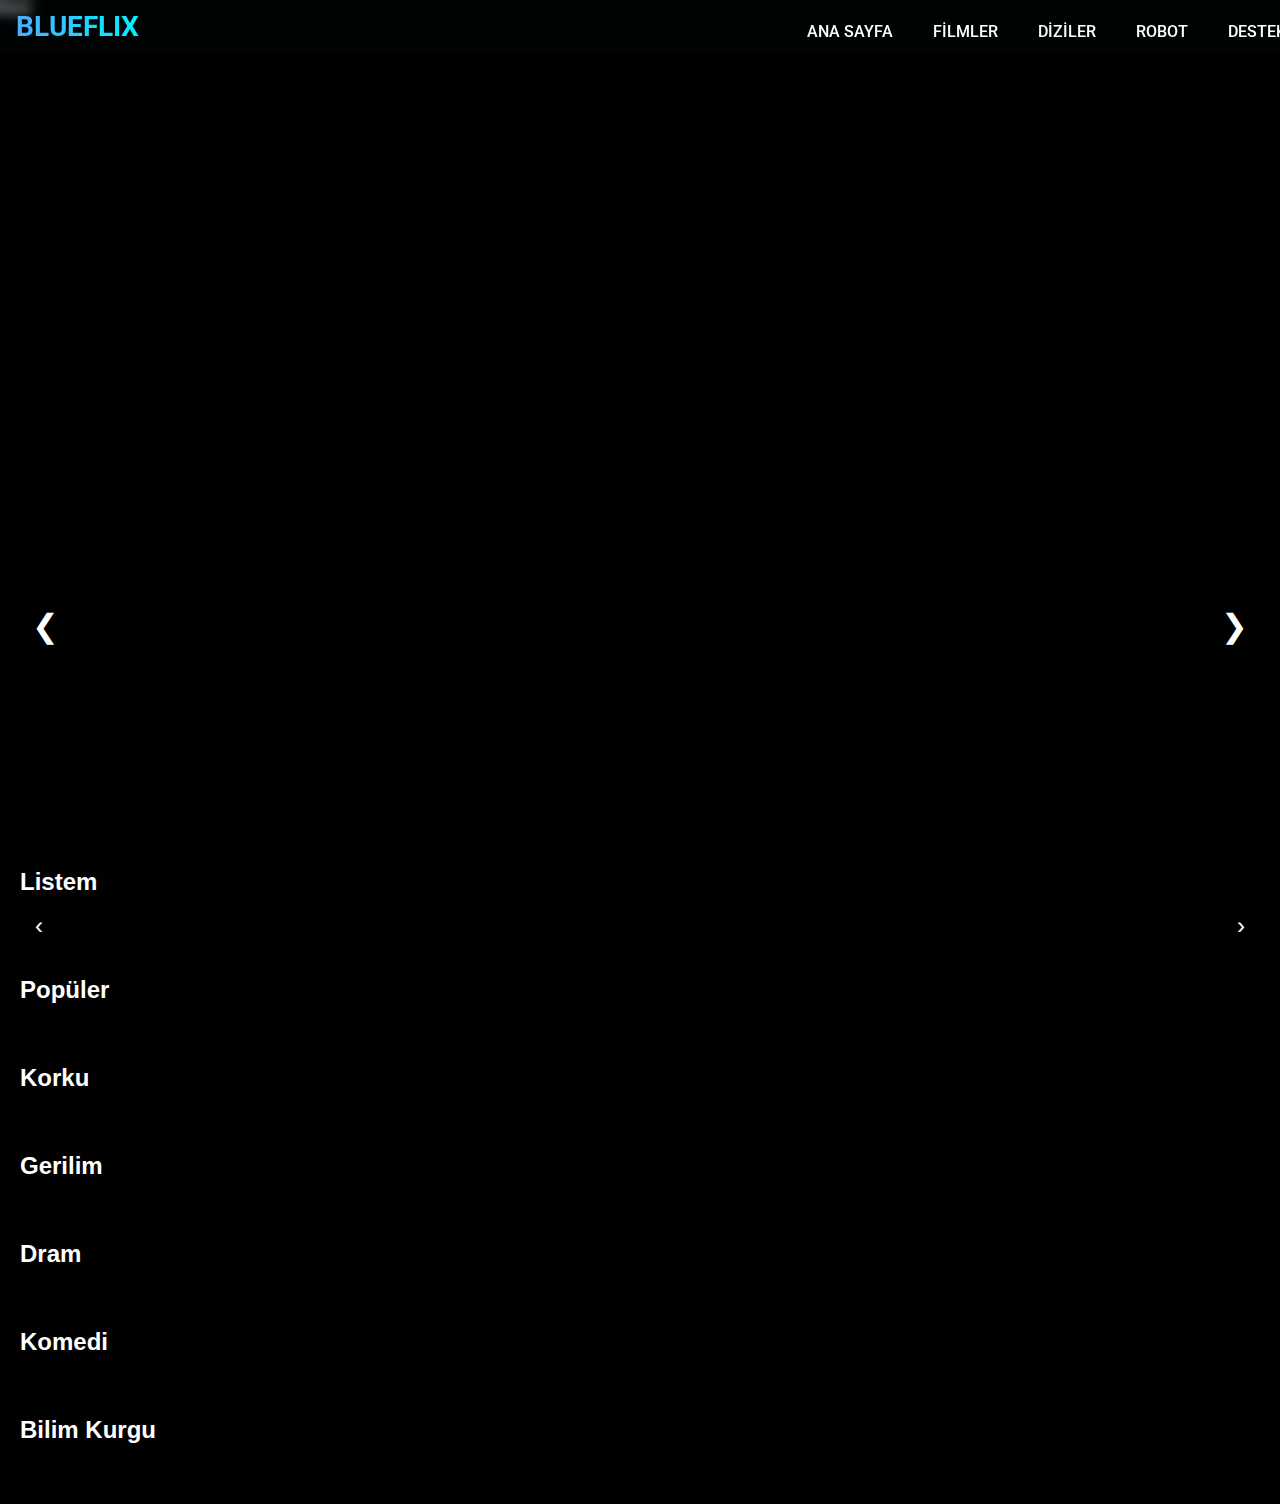
<file: index.html>
html
<!DOCTYPE html>
<html lang="tr">

<head>
  <meta charset="UTF-8">
  <meta name="viewport" content="width=device-width, initial-scale=1.0">
  <title>Film Bulma Robotu</title>
  <link rel="stylesheet" href="style.css">
  <link href="https://fonts.googleapis.com/css2?family=Roboto&display=swap" rel="stylesheet">
</head>

<body>
  <header>
    <nav class="navbar">
      <a href="index.html" class="logo">BLUEFLIX</a>

      <ul class="nav-links">
        <li><a href="index.html">ANA SAYFA</a></li>
        <li><a href="filmler.html">FİLMLER</a></li>
        <li><a href="diziler.html">DİZİLER</a></li>
        <li><a href="robot.html">ROBOT</a></li>
        <li><a href="destek.html">DESTEK</a></li>
      </ul>
    </nav>
  </header>

  <!-- Hero Slider -->
  <div class="hero-slider">
    <button class="prev">&#10094;</button>
    <button class="next">&#10095;</button>
  </div>
  <!-- Listem Section - Popüler slider öncesi -->
  <section class="category-row" id="my-list-section">
    <h2>Listem</h2>
    <div id="my-list-slider-container" class="slider-container">
      <button id="my-list-prev">‹</button>
      <div id="my-list-slider" class="slider">
        <!-- JS ile favori filmler eklenecek -->
      </div>
      <button id="my-list-next">›</button>
    </div>
  </section>


  <!-- Popüler Kategori Slider -->
  <div class="category-row">
    <h2>Popüler</h2>
    <div id="popular-slider-container">
      <button id="popular-prev">‹</button>
      <div id="popular-slider">
        <!-- JS ile posterler eklenecek -->
      </div>
      <button id="popular-next">›</button>
    </div>
  </div>

  <!-- KATEGORİLER -->
  <section class="category-row">
    <h2>Korku</h2>
    <div class="slider-container">
      <button class="prev">&#10094;</button>
      <div class="category-slider" id="horror-slider"></div>
      <button class="next">&#10095;</button>
    </div>
  </section>

  <section class="category-row">
    <h2>Gerilim</h2>
    <div class="slider-container">
      <button class="prev">&#10094;</button>
      <div class="category-slider" id="thriller-slider"></div>
      <button class="next">&#10095;</button>
    </div>
  </section>

  <section class="category-row">
    <h2>Dram</h2>
    <div class="slider-container">
      <button class="prev">&#10094;</button>
      <div class="category-slider" id="drama-slider"></div>
      <button class="next">&#10095;</button>
    </div>
  </section>

  <section class="category-row">
    <h2>Komedi</h2>
    <div class="slider-container">
      <button class="prev">&#10094;</button>
      <div class="category-slider" id="comedy-slider"></div>
      <button class="next">&#10095;</button>
    </div>
  </section>

  <section class="category-row">
    <h2>Bilim Kurgu</h2>
    <div class="slider-container">
      <button class="prev">‹</button>
      <div class="category-slider" id="scifi-slider"></div>
      <button class="next">›</button>
    </div>
  </section>

  <script src="script.js"></script>
</body>

</html>
</file>
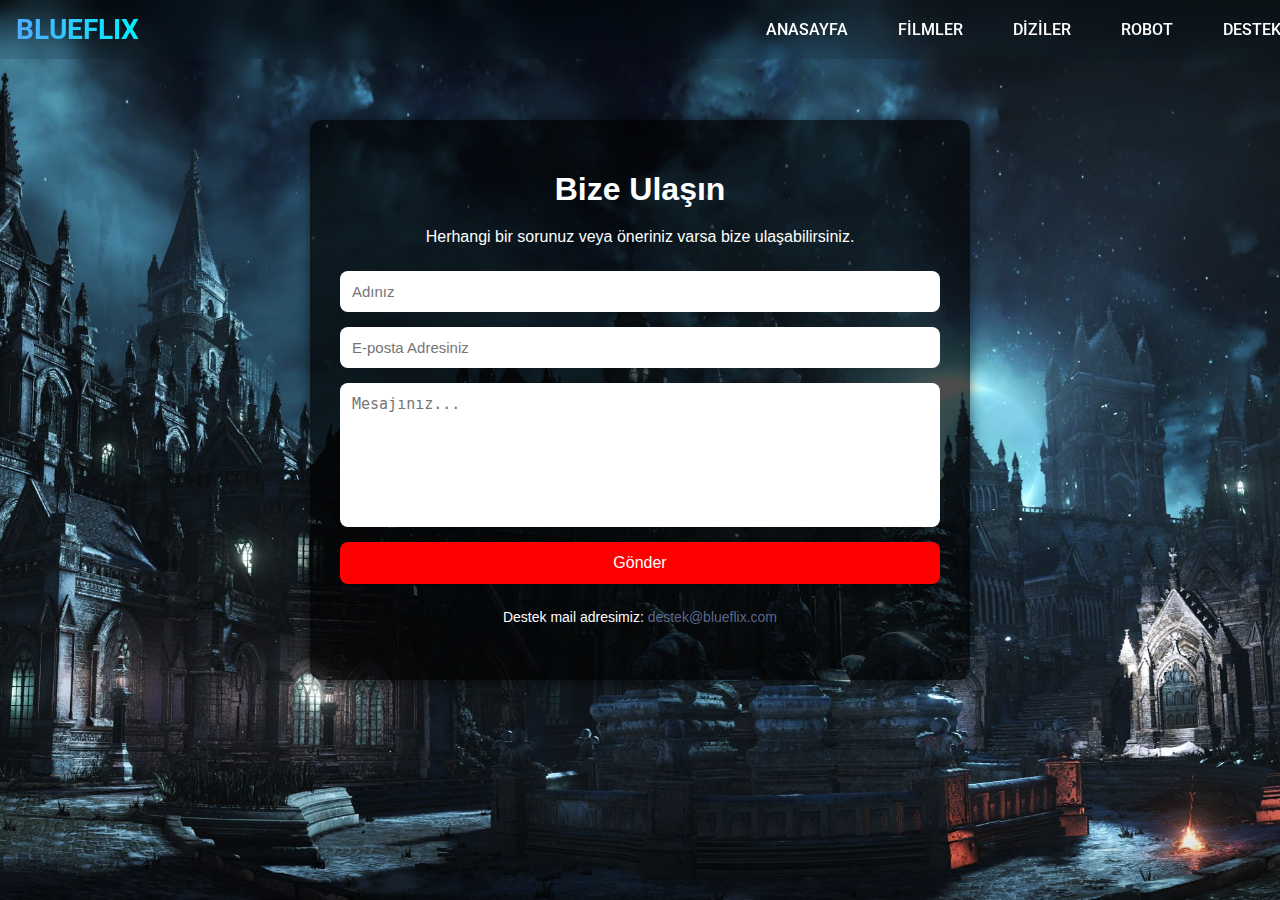
<file: destek.html>
<!DOCTYPE html>
<html lang="tr">

<head>
  <meta charset="UTF-8">
  <meta name="viewport" content="width=device-width, initial-scale=1.0">
  <link href="https://fonts.googleapis.com/css2?family=Roboto&display=swap" rel="stylesheet">
  <title>Destek - BLUEFLIX</title>
  <style>
    body {
      margin: 0;
      font-family: 'Montserrat', sans-serif;
      background: url("2K.jpg") center/cover no-repeat fixed;
      color: #fff;
    }

    
    .navbar {
      display: flex;
      align-items: center;
      justify-content: space-between;
      padding: 10px 16px;
      background: rgba(2, 25, 41, 0.1);
      backdrop-filter: blur(6px);
      position: fixed;
      width: 100%;
      top: 0;
      z-index: 10;
      font-family: 'Roboto', sans-serif;

    }


    .logo {
      font-family: 'Roboto', sans-serif;
      font-weight: bold;
      font-size: 28px;
      background: linear-gradient(to right, #4facfe, #00f2fe);
      -webkit-background-clip: text;
      -webkit-text-fill-color: transparent;
      cursor: pointer;
    }


    .nav-links {
      list-style: none;
      display: flex;
      gap: 20px;
      margin: 0;
      padding: 0;
      align-items: center;
    
    }

    .nav-links li a {
      text-decoration: none;
      color: #fff;
      font-weight: 500;
      padding: 10px 15px;
      
      border-radius: 50px;
      text-transform: uppercase;
      display: flex;
      align-items: center;
      height: 100%;
    }

    .nav-links li a:hover {
      background: rgba(255, 255, 255, 0.15);
      color: rgb(135, 157, 206);
    }

    
    .container {
      max-width: 600px;
      margin: 120px auto 80px auto;
      
      background: rgba(0, 0, 0, 0.7);
      padding: 30px;
      border-radius: 12px;
      box-shadow: 0 0 15px rgba(0, 0, 0, 0.6);
    }

    h1 {
      text-align: center;
      margin-bottom: 20px;
      color: #ffffff;
    }

    p {
      text-align: center;
      margin-bottom: 25px;
    }

    form {
      display: flex;
      flex-direction: column;
      gap: 15px;
    }

    input,
    textarea {
      padding: 12px;
      border: none;
      border-radius: 8px;
      outline: none;
      font-size: 15px;
    }

    textarea {
      resize: none;
      height: 120px;
    }

    button {
      padding: 12px;
      background: #ff0000;
      color: #fff;
      border: none;
      border-radius: 8px;
      font-size: 16px;
      cursor: pointer;
      transition: 0.3s;
    }

    button:hover {
      background: #cc0000;
    }

    .mail-info {
      margin-top: 25px;
      text-align: center;
      font-size: 14px;
    }

    .mail-info a {
      color: #879dcea9;
      text-decoration: none;
    }
  </style>
</head>

<body>
  <!-- NAVBAR -->
  <nav class="navbar">
    <a href="index.html" class="logo">BLUEFLIX</a>
    <ul class="nav-links">
      <li><a href="index.html">Anasayfa</a></li>
      <li><a href="filmler.html">Filmler</a></li>
      <li><a href="diziler.html">Diziler</a></li>
      <li><a href="robot.html">Robot</a></li>
      <li><a href="destek.html">Destek</a></li>
    </ul>
  </nav>

  <!-- DESTEK -->
  <div class="container">
    <h1>Bize Ulaşın</h1>
    <p>Herhangi bir sorunuz veya öneriniz varsa bize ulaşabilirsiniz.</p>

    <form id="destekForm">
      <input type="text" placeholder="Adınız" required>
      <input type="email" placeholder="E-posta Adresiniz" required>
      <textarea placeholder="Mesajınız..." required></textarea>
      <button type="submit">Gönder</button>
    </form>

    <div class="mail-info">
      <p>Destek mail adresimiz: <a href="mailto:destek@blueflix.com">destek@blueflix.com</a></p>
    </div>
  </div>

  <script>
    document.getElementById("destekForm").addEventListener("submit", function (event) {
      event.preventDefault();
      alert("✅ Talebiniz iletildi. En kısa sürede sizinle iletişime geçeceğiz.");
      this.reset();
    });
  </script>
</body>

</html>
</file>
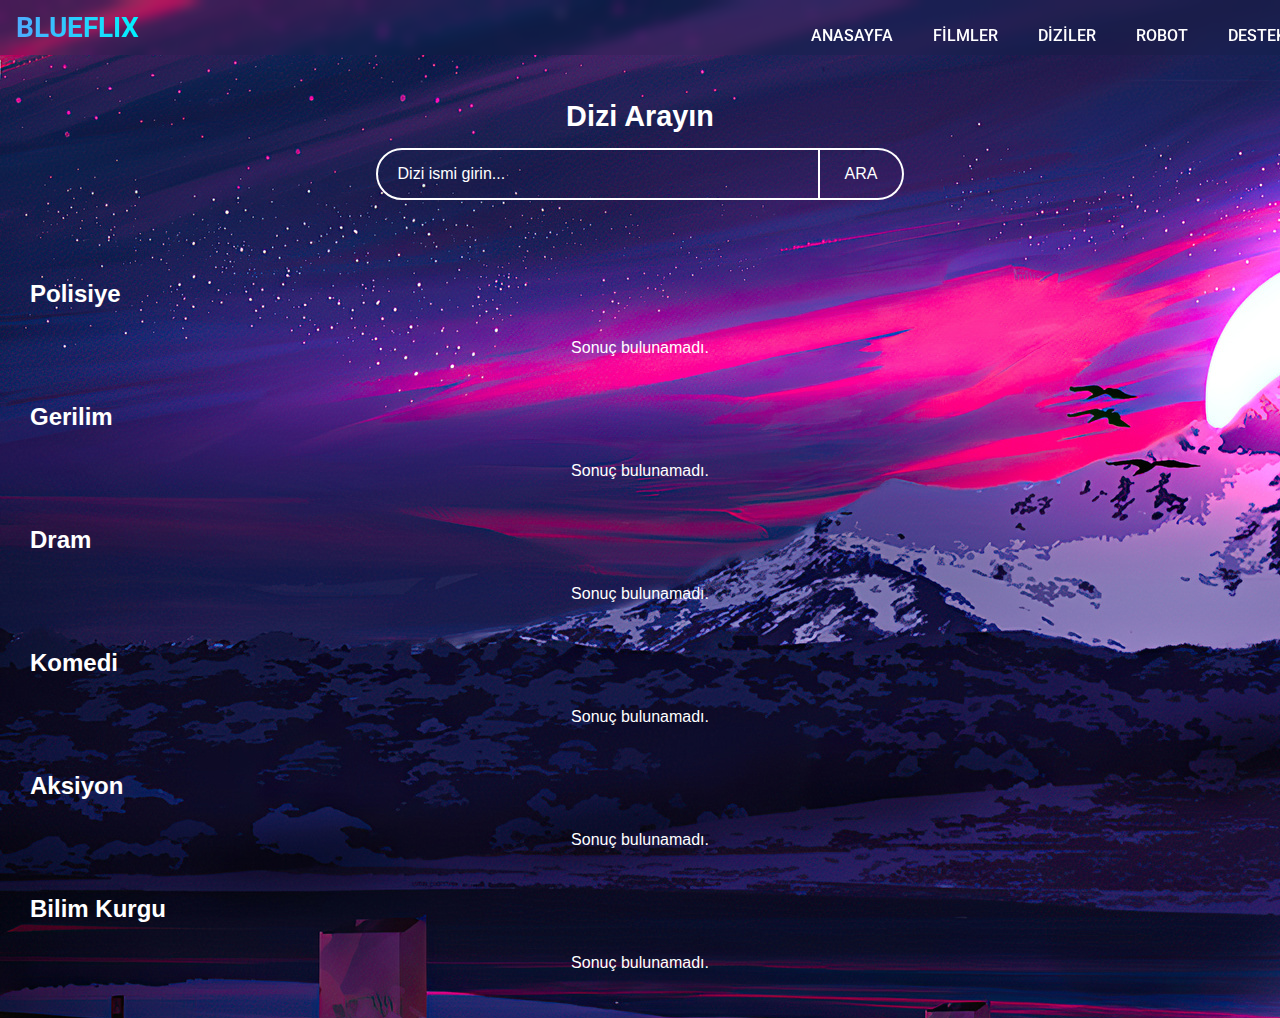
<file: diziler.html>
<!DOCTYPE html>
<html lang="tr">

<head>
  <meta charset="UTF-8">
  <meta name="viewport" content="width=device-width, initial-scale=1.0">
  <link href="https://fonts.googleapis.com/css2?family=Roboto&display=swap" rel="stylesheet">
  <title>BLUEFLIX - Diziler</title>
  <style>
    body {
      margin: 0;
      font-family: 'Montserrat', sans-serif;
      background-image: url(film.jpg);
      color: #fff;
    }

    /* NAVBAR */
    .navbar {
      display: flex;
      align-items: center;
      justify-content: space-between;
      padding: 10px 16px;
      background: rgba(2, 25, 41, 0.1);
      backdrop-filter: blur(6px);
      position: fixed;
      width: 100%;
      top: 0;
      z-index: 10;
      font-family: 'Roboto', sans-serif;
    }

    .logo {
      font-family: 'Roboto', sans-serif;
      font-weight: bold;
      font-size: 28px;
      background: linear-gradient(to right, #4facfe, #00f2fe);
      -webkit-background-clip: text;
      -webkit-text-fill-color: transparent;
      cursor: pointer;
    }

    .nav-links {
      list-style: none;
      display: flex;
      gap: 20px;
      margin: 0;
      padding: 0;
      flex-shrink: 0;
      overflow-x: hidden;
    }

    .nav-links li a {
      text-decoration: none;
      color: #fff;
      font-weight: 500;
      padding: 8px 10px;
      transition: all 0.3s ease;
      border-radius: 50px;
      display: flex;
      align-items: center;
      height: 100%;
      text-transform: uppercase;
    }

    .nav-links li a:hover {
      background: rgba(255, 255, 255, 0.15);
      color: rgb(135, 157, 206);
    }

    /* SEARCH BOX */
    .search-container {
      display: flex;
      flex-direction: column;
      align-items: center;
      text-align: center;
      padding-top: 100px;
      margin-bottom: 30px;
    }

    .search-title {
      font-size: 1.8rem;
      font-weight: 600;
      margin-bottom: 15px;
    }

    .search-box {
      display: flex;
      align-items: center;
      justify-content: center;
    }

    .search-box input {
      width: 400px;
      padding: 15px 20px;
      border-radius: 50px 0 0 50px;
      border: 2px solid #fff;
      background: transparent;
      color: #fff;
      font-size: 1rem;
      outline: none;
    }

    .search-box input::placeholder {
      color: #fff;
      opacity: 1;
    }

    .search-box button {
      padding: 15px 25px;
      border-radius: 0 50px 50px 0;
      border: 2px solid #fff;
      border-left: none;
      background: transparent;
      color: #fff;
      font-size: 1rem;
      cursor: pointer;
      transition: all 0.3s ease;
    }

    .search-box button:hover {
      background: #8a208a;
      color: #ffffff;
    }

    /* SONUCLAR */
    #arama-sonuclari {
      display: none;
      margin-bottom: 30px;
    }

    /* M GRID */
    main {
      padding-top: 20px;
    }

    .movie-category {
      margin: 30px;
    }

    .movie-category h2 {
      margin-bottom: 15px;
      font-size: 1.5rem;
    }

    .movies-grid {
      display: flex;
      flex-wrap: wrap;
      gap: 15px;
      justify-content: center;
    }

    .movie-card {
      background: rgba(0, 0, 0, 0.6);
      border-radius: 10px;
      overflow: hidden;
      transition: transform 0.3s ease;
      text-align: center;
      cursor: pointer;
      width: 160px;
      height: 280px;
      flex-shrink: 0;
    }

    .movie-card img {
      width: 100%;
      height: 200px;
      object-fit: cover;
    }

    .movie-card h3 {
      font-size: 1rem;
      padding: 10px;
      margin: 0;
      word-break: break-word;
    }

    .movie-card span {
      font-size: 0.8rem;
      color: #ccc;
    }

    .movie-card:hover {
      transform: scale(1.05);
    }

    html,
    body {
      overflow-x: hidden;
    }
  </style>
</head>

<body data-type="tv">

  <!-- NAVBAR -->
  <nav class="navbar">
    <a href="index.html" class="logo">BLUEFLIX</a>
    <ul class="nav-links">
      <li><a href="index.html">Anasayfa</a></li>
      <li><a href="filmler.html">Filmler</a></li>
      <li><a href="diziler.html">Diziler</a></li>
      <li><a href="robot.html">Robot</a></li>
      <li><a href="destek.html">Destek</a></li>
    </ul>
  </nav>

  <!-- SEARCH BOX -->
  <div class="search-container">
    <div class="search-title">Dizi Arayın</div>
    <div class="search-box">
      <input type="text" placeholder="Dizi ismi girin..." id="searchInput">
      <button id="searchBtn">ARA</button>
    </div>

    <section class="movie-category" id="arama-sonuclari">
      <h2>Arama Sonuçları</h2>
      <div class="movies-grid" id="search-results"></div>
    </section>
  </div>

  <!-- DİZİLER -->
  <main id="movies-container">
    <section class="movie-category" id="polisiye">
      <h2>Polisiye</h2>
      <div class="movies-grid"></div>
    </section>
    <section class="movie-category" id="gerilim">
      <h2>Gerilim</h2>
      <div class="movies-grid"></div>
    </section>
    <section class="movie-category" id="dram">
      <h2>Dram</h2>
      <div class="movies-grid"></div>
    </section>
    <section class="movie-category" id="komedi">
      <h2>Komedi</h2>
      <div class="movies-grid"></div>
    </section>
    <section class="movie-category" id="aksiyon">
      <h2>Aksiyon</h2>
      <div class="movies-grid"></div>
    </section>
    <section class="movie-category" id="bilim-kurgu">
      <h2>Bilim Kurgu</h2>
      <div class="movies-grid"></div>
    </section>
  </main>

  <script src="filmler.js"></script>
</body>

</html>
</file>
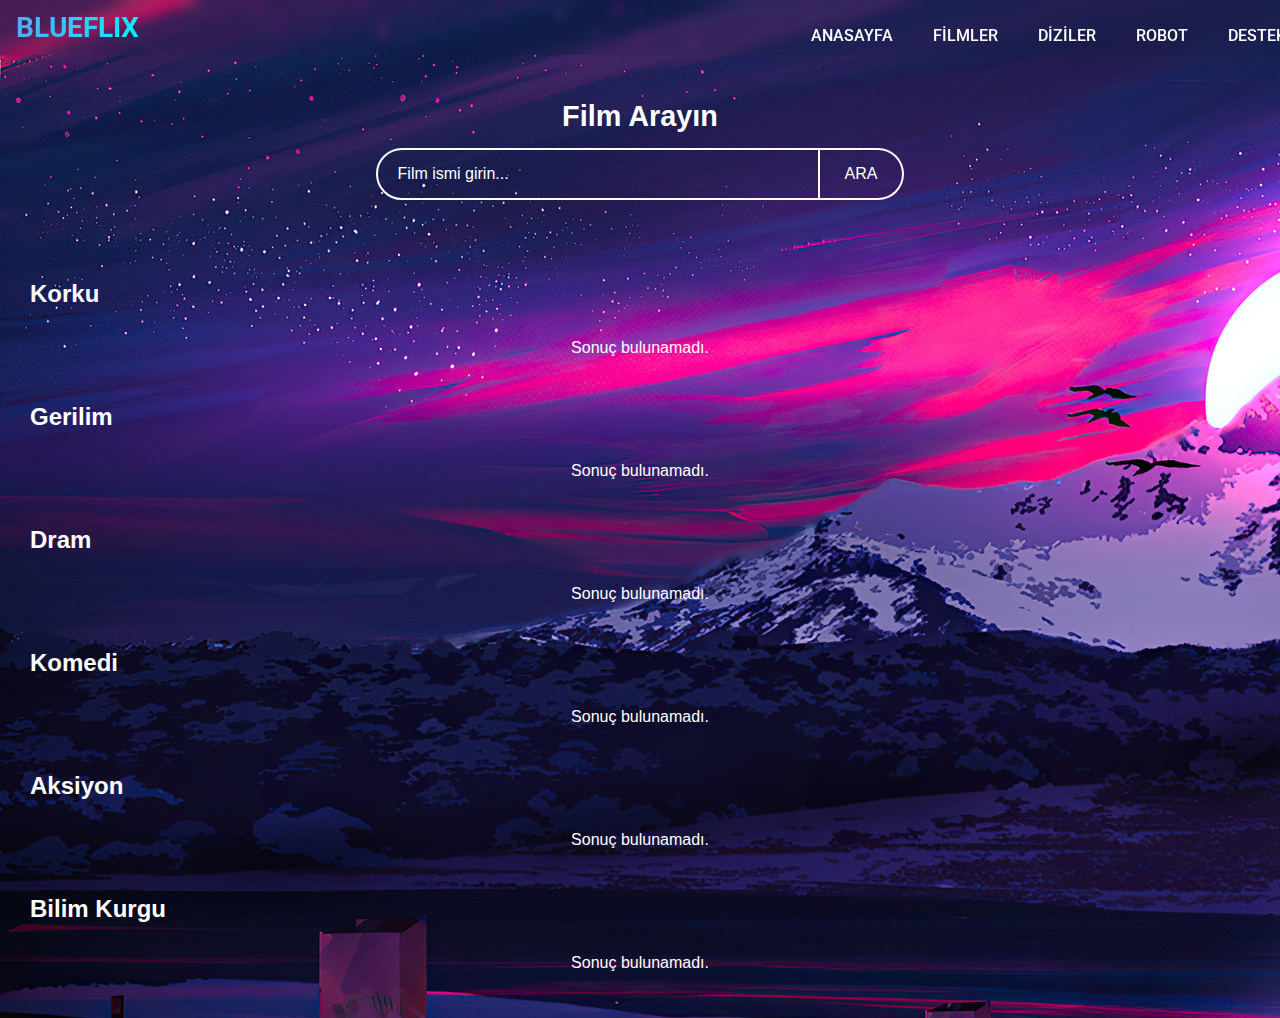
<file: filmler.html>
<!DOCTYPE html>
<html lang="tr">

<head>
  <meta charset="UTF-8">
  <meta name="viewport" content="width=device-width, initial-scale=1.0">
  <link href="https://fonts.googleapis.com/css2?family=Roboto&display=swap" rel="stylesheet">
  <title>BLUEFLIX - Filmler</title>
  <style>
    body {
      margin: 0;
      font-family: 'Montserrat', sans-serif;
      background-image: url(film.jpg);
      color: #fff;
    }

    .navbar {
      display: flex;
      align-items: center;
      justify-content: space-between;
      padding: 10px 16px;
      background: rgba(2, 25, 41, 0.1);
      backdrop-filter: blur(6px);
      position: fixed;
      width: 100%;
      top: 0;
      z-index: 10;
      font-family: 'Roboto', sans-serif;
    }

    .logo {
      font-family: 'Roboto', sans-serif;
      font-weight: bold;
      font-size: 28px;
      background: linear-gradient(to right, #4facfe, #00f2fe);
      -webkit-background-clip: text;
      -webkit-text-fill-color: transparent;
      cursor: pointer;
    }

    .nav-links {
      list-style: none;
      display: flex;
      gap: 20px;
      margin: 0;
      padding: 0;
      flex-shrink: 0;
      overflow-x: hidden;
    }

    .nav-links li a {
      text-decoration: none;
      color: #fff;
      font-weight: 500;
      padding: 8px 10px;
      transition: all 0.3s ease;
      border-radius: 50px;
      display: flex;
      align-items: center;
      height: 100%;
      text-transform: uppercase;
    }

    .nav-links li a:hover {
      background: rgba(255, 255, 255, 0.15);
      color: rgb(135, 157, 206);
    }

    .search-container {
      display: flex;
      flex-direction: column;
      align-items: center;
      text-align: center;
      padding-top: 100px;
      margin-bottom: 30px;
    }

    .search-title {
      font-size: 1.8rem;
      font-weight: 600;
      margin-bottom: 15px;
    }

    .search-box {
      display: flex;
      align-items: center;
      justify-content: center;
    }

    .search-box input {
      width: 400px;
      padding: 15px 20px;
      border-radius: 50px 0 0 50px;
      border: 2px solid #fff;
      background: transparent;
      color: #fff;
      font-size: 1rem;
      outline: none;
    }

    .search-box input::placeholder {
      color: #fff;
      opacity: 1;
    }

    .search-box button {
      padding: 15px 25px;
      border-radius: 0 50px 50px 0;
      border: 2px solid #fff;
      border-left: none;
      background: transparent;
      color: #fff;
      font-size: 1rem;
      cursor: pointer;
      transition: all 0.3s ease;
    }

    .search-box button:hover {
      background: #8a208a;
      color: #ffffff;
    }

    #arama-sonuclari {
      display: none;
      margin-bottom: 30px;
    }

    main {
      padding-top: 20px;
    }

    .movie-category {
      margin: 30px;
    }

    .movie-category h2 {
      margin-bottom: 15px;
      font-size: 1.5rem;
    }

    .movies-grid {
      display: flex;
      flex-wrap: wrap;
      gap: 15px;
      justify-content: center;
    }

    .movie-card {
      background: rgba(0, 0, 0, 0.6);
      border-radius: 10px;
      overflow: hidden;
      transition: transform 0.3s ease;
      text-align: center;
      cursor: pointer;
      width: 160px;
      height: 280px;
      flex-shrink: 0;
    }

    .movie-card img {
      width: 100%;
      height: 200px;
      object-fit: cover;
    }

    .movie-card h3 {
      font-size: 1rem;
      padding: 10px;
      margin: 0;
      word-break: break-word;
    }

    .movie-card span {
      font-size: 0.8rem;
      color: #ccc;
    }

    .movie-card:hover {
      transform: scale(1.05);
    }

    html,
    body {
      overflow-x: hidden;
    }
  </style>
</head>

<body data-type="movie">

  <nav class="navbar">
    <a href="index.html" class="logo">BLUEFLIX</a>
    <ul class="nav-links">
      <li><a href="index.html">Anasayfa</a></li>
      <li><a href="filmler.html">Filmler</a></li>
      <li><a href="diziler.html">Diziler</a></li>
      <li><a href="robot.html">Robot</a></li>
      <li><a href="destek.html">Destek</a></li>
    </ul>
  </nav>

  <div class="search-container">
    <div class="search-title">Film Arayın</div>
    <div class="search-box">
      <input type="text" placeholder="Film ismi girin..." id="searchInput">
      <button id="searchBtn">ARA</button>
    </div>

    <section class="movie-category" id="arama-sonuclari">
      <h2>Arama Sonuçları</h2>
      <div class="movies-grid" id="search-results"></div>
    </section>
  </div>

  <main id="movies-container">
    <section class="movie-category" id="korku">
      <h2>Korku</h2>
      <div class="movies-grid"></div>
    </section>
    <section class="movie-category" id="gerilim">
      <h2>Gerilim</h2>
      <div class="movies-grid"></div>
    </section>
    <section class="movie-category" id="dram">
      <h2>Dram</h2>
      <div class="movies-grid"></div>
    </section>
    <section class="movie-category" id="komedi">
      <h2>Komedi</h2>
      <div class="movies-grid"></div>
    </section>
    <section class="movie-category" id="aksiyon">
      <h2>Aksiyon</h2>
      <div class="movies-grid"></div>
    </section>
    <section class="movie-category" id="bilim-kurgu">
      <h2>Bilim Kurgu</h2>
      <div class="movies-grid"></div>
    </section>
  </main>

  <script src="filmler.js"></script>
</body>

</html>
</file>
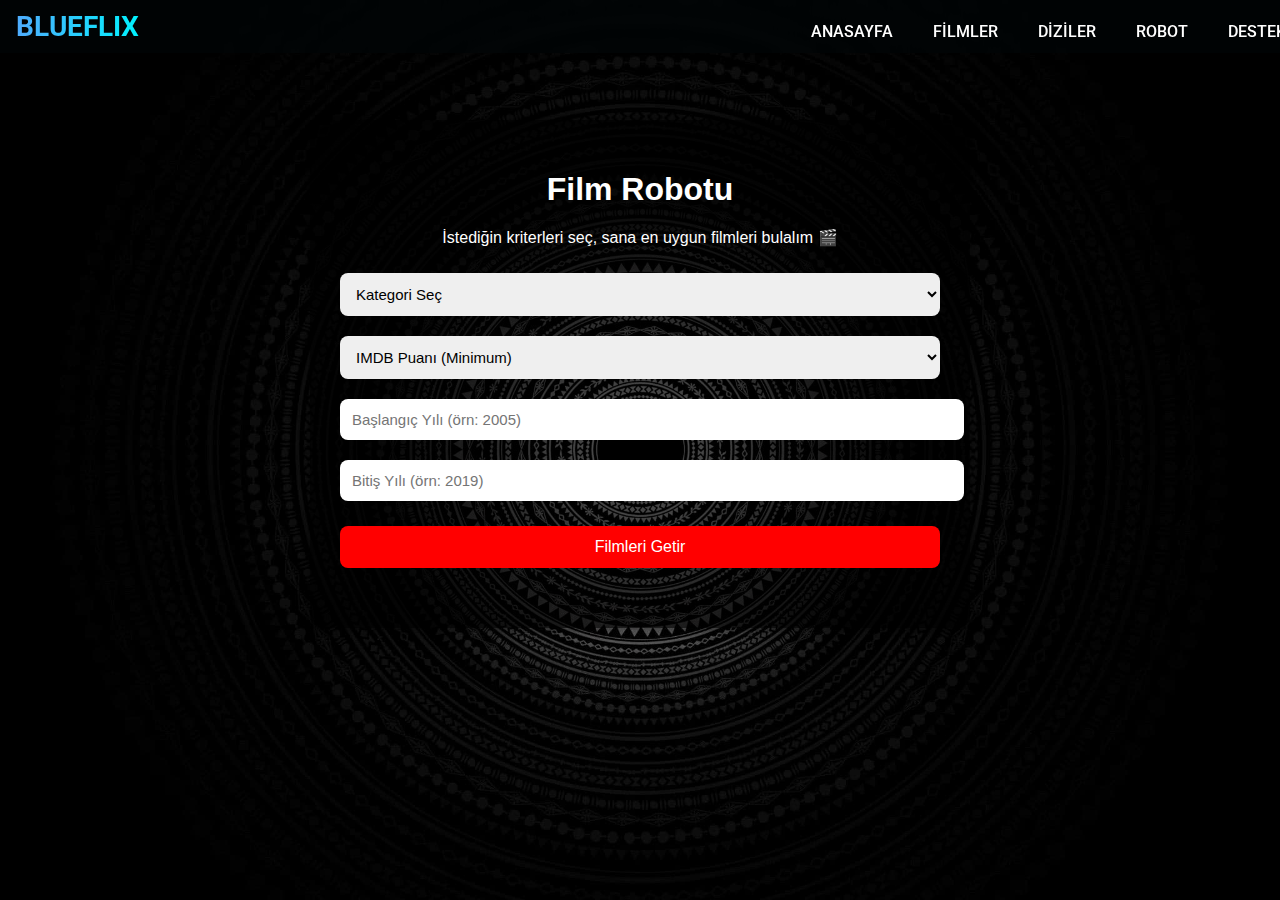
<file: robot.html>
<!DOCTYPE html>
<html lang="tr">

<head>
  <meta charset="UTF-8">
  <meta name="viewport" content="width=device-width, initial-scale=1.0">
  <title>BLUEFLIX - Film Robotu</title>
  <link href="https://fonts.googleapis.com/css2?family=Roboto&display=swap" rel="stylesheet">
  <style>
    body {
      margin: 0;
      font-family: 'Montserrat', sans-serif;
      background: url("robot.jpg") center/cover no-repeat fixed;
      color: #fff;
    }

    .navbar {
      display: flex;
      align-items: center;
      justify-content: space-between;
      padding: 10px 16px;
      background: rgba(2, 25, 41, 0.1);
      backdrop-filter: blur(6px);
      position: fixed;
      width: 100%;
      top: 0;
      z-index: 10;
      font-family: 'Roboto', sans-serif;
      font-size: 16px;
    }

    .logo {
      font-family: 'Roboto', sans-serif;
      font-weight: bold;
      font-size: 28px;
      background: linear-gradient(to right, #4facfe, #00f2fe);
      -webkit-background-clip: text;
      -webkit-text-fill-color: transparent;
      cursor: pointer;
    }


    .nav-links {
      list-style: none;
      display: flex;
      gap: 20px;
      margin: 0;
      padding: 0;
      flex-shrink: 1;
      /* küçülmeyi engelle */

    }

    .nav-links li a {
      text-decoration: none;
      color: #ffffff;
      font-weight: 500;
      padding: 5px 10px;
      transition: all 0.3s ease;
      border-radius: 50px;
      display: flex;
      align-items: center;
      height: 100%;
    }

    .nav-links li a:hover {
      background: rgba(255, 255, 255, 0.15);
      color: rgb(135, 157, 206);
    }

    /* FORM */
    .robot-container {
      max-width: 600px;
      margin: 120px auto 50px auto;
      background: rgba(0, 0, 0, 0.7);
      padding: 30px;
      border-radius: 12px;
      box-shadow: 0 0 15px rgba(0, 0, 0, 0.6);
      text-align: center;
    }

    h1 {
      margin-bottom: 20px;
      color: #ffffff;
    }

    select,
    input {
      padding: 12px;
      margin: 10px 0;
      width: 100%;
      border-radius: 8px;
      border: none;
      font-size: 15px;
      outline: none;
    }

    button {
      margin-top: 15px;
      padding: 12px;
      background: #ff0000;
      color: #fff;
      border: none;
      border-radius: 8px;
      font-size: 16px;
      cursor: pointer;
      transition: 0.3s;
      width: 100%;
    }

    button:hover {
      background: #cc0000;
    }

    /* RESULTS */
    .results {
      margin-top: 30px;
      display: grid;
      grid-template-columns: repeat(auto-fit, minmax(160px, 1fr));
      gap: 15px;
    }

    .movie-card {
      background: rgba(0, 0, 0, 0.6);
      border-radius: 10px;
      overflow: hidden;
      text-align: center;
      cursor: pointer;
    }

    .movie-card img {
      width: 100%;
      height: 240px;
      object-fit: cover;
    }

    .movie-card h3 {
      font-size: 1rem;
      margin: 10px 0;
    }

    .movie-card span {
      font-size: 0.8rem;
      color: #ccc;
    }
  </style>
</head>

<body>

  <!-- NAVBAR -->
  <nav class="navbar">
    <a href="index.html" class="logo">BLUEFLIX</a>
    <ul class="nav-links">
      <li><a href="index.html">ANASAYFA</a></li>
      <li><a href="filmler.html">FİLMLER</a></li>
      <li><a href="diziler.html">DİZİLER</a></li>
      <li><a href="robot.html">ROBOT</a></li>
      <li><a href="destek.html">DESTEK</a></li>
    </ul>
  </nav>

  <!-- ROBOT FORM -->
  <div class="robot-container">
    <h1>Film Robotu</h1>
    <p>İstediğin kriterleri seç, sana en uygun filmleri bulalım 🎬</p>

    <form id="robotForm">
      <select id="kategori">
        <option value="">Kategori Seç</option>
      </select>

      <select id="puan">
        <option value="">IMDB Puanı (Minimum)</option>
        <option value="5">5+</option>
        <option value="6">6+</option>
        <option value="7">7+</option>
        <option value="8">8+</option>
      </select>

      <input type="number" id="yilBaslangic" placeholder="Başlangıç Yılı (örn: 2005)" min="1900" max="2025">
      <input type="number" id="yilBitis" placeholder="Bitiş Yılı (örn: 2019)" min="1900" max="2025">

      <button type="submit">Filmleri Getir</button>
    </form>

    <div class="results" id="results"></div>
  </div>

  <script src="robot.js"></script>
</body>

</html>
</file>
<file: style.css>
body {
  margin: 0;
  font-family: 'Montserrat', sans-serif;
  background: #010101;
  color: #fff;
}

.navbar {
  display: flex;
  align-items: center;
  justify-content: space-between;
  padding: 10px 16px;
  background: rgba(2, 25, 41, 0.1);
  backdrop-filter: blur(6px);
  position: fixed;
  width: 100%;
  top: 0;
  z-index: 10;
  font-family: 'Roboto', sans-serif;
}

.logo {
  font-family: 'Roboto', sans-serif;
  font-weight: bold;
  font-size: 28px;
  background: linear-gradient(to right, #4facfe, #00f2fe);
  -webkit-background-clip: text;
  -webkit-text-fill-color: transparent;
  cursor: pointer;
}


.nav-links {
  list-style: none;
  display: flex;
  gap: 20px;
  margin: 0;
  padding: 0;
  flex-shrink: 1;

}

.nav-links li a {
  text-decoration: none;
  color: #ffffff;
  font-weight: 500;
  padding: 5px 10px;
  transition: all 0.3s ease;
  border-radius: 50px;
  display: flex;
  align-items: center;
  height: 100%;
}

.nav-links li a:hover {
  background: rgba(255, 255, 255, 0.15);
  color: rgb(135, 157, 206);
}

.hero-slider {
  position: relative;
  height: 90vh;
  overflow: hidden;
}

.hero-slide {
  position: absolute;
  top: 0;
  left: 100%;
  width: 100%;
  height: 100%;
  transition: left 0.6s ease;
  background-position: center center;
  background-size: cover;
  background-repeat: no-repeat;
}

.hero-slide.active {
  left: 0;
}

.hero-slide::before {
  content: '';
  position: absolute;
  top: 0;
  left: 0;
  width: 100%;
  height: 100%;
  background: linear-gradient(to top, rgba(0, 0, 0, 0.7) 10%, rgba(0, 0, 0, 0.3) 50%, rgba(0, 0, 0, 0.7) 90%);
  z-index: 1;
}

.hero-content {
  position: absolute;
  z-index: 2;
  max-width: 600px;
  top: 100px;
  left: 50px;
  color: #fff;
}

.hero-content h1 {
  font-size: 3rem;
  margin-bottom: 15px;
}

.hero-content p {
  font-size: 1.1rem;
  margin-bottom: 20px;
  line-height: 1.4;
}

.movie-info {
  display: flex;
  gap: 12px;
  margin: 12px 0;
  flex-wrap: wrap;
}

.movie-info span {
  background: rgba(255, 255, 255, 0.2);
  padding: 5px 12px;
  border-radius: 6px;
  font-size: 0.9rem;
  font-weight: 500;
}

.watch-btn {
  position: absolute;
  bottom: 50px;
  left: 50px;
  padding: 14px 28px;
  font-size: 1.1rem;
  font-weight: bold;
  border: none;
  background: linear-gradient(90deg, #8f7879, #272424);
  color: #fff;
  cursor: pointer;
  border-radius: 20px;
  z-index: 3;
  box-shadow: 0 4px 15px rgba(0, 0, 0, 0.4);
  transition: all 0.3s ease;
  font-family: 'Roboto Slab', serif;
}

.watch-btn:hover {
  transform: scale(1.05);
  box-shadow: 0 6px 20px rgba(0, 0, 0, 0.5);
}

/* HERO SLIDER BUTONLARI */
.hero-slider button.prev,
.hero-slider button.next {
  position: absolute;
  top: 75%;
  transform: translateY(-50%);
  font-size: 2rem;
  background: rgba(0, 0, 0, 0.3);
  border: none;
  color: #fff;
  cursor: pointer;
  padding: 12px;
  z-index: 4;
  border-radius: 50%;
  transition: all 0.3s ease;
}

.hero-slider button.prev:hover,
.hero-slider button.next:hover {
  background: rgb(135, 157, 206, 0.2);
}

.hero-slider button.prev {
  left: 20px;
}

.hero-slider button.next {
  right: 20px;
}

@media (max-width: 768px) {
  .hero-content h1 {
    font-size: 2.2rem;
  }

  .hero-content p {
    font-size: 1rem;
  }

  .nav-links {
    gap: 18px;
  }

  .watch-btn {
    left: 20px;
    bottom: 40px;
    padding: 12px 24px;
    font-size: 1rem;
  }
}

.category-row {
  margin: 40px 20px;
}

.category-row h2 {
  font-size: 1.5rem;
  margin-bottom: 10px;
  font-weight: bold;
}

#popular-slider-container {
  position: relative;
  margin-top: 20px;
  overflow: hidden;
}

#popular-slider {
  display: flex;
  gap: 10px;
  overflow-x: hidden;
  scroll-behavior: smooth;
}

.movie-card {
  min-width: 150px;
  flex-shrink: 0;
  position: relative;
  cursor: pointer;
  text-align: center;
}

.movie-card img {
  width: 100%;
  border-radius: 8px;
  display: block;
}

.movie-card .movie-title {
  position: absolute;
  bottom: 0;
  width: 100%;
  text-align: center;
  background: rgba(0, 0, 0, 0.6);
  color: #fff;
  font-size: 0.9rem;
  padding: 4px 0;
  border-bottom-left-radius: 8px;
  border-bottom-right-radius: 8px;
}

/* Popüler slider sağ-sol butonları */
#popular-slider-container button.prev,
#popular-slider-container button.next {
  position: absolute;
  top: 50%;
  transform: translateY(-50%);
  background: rgba(0, 0, 0, 0.5);
  border: none;
  color: #fff;
  font-size: 2rem;
  cursor: pointer;
  padding: 10px;
  border-radius: 50%;
  z-index: 2;
  transition: background 0.3s ease;
}

#popular-slider-container button.prev:hover,
#popular-slider-container button.next:hover {
  background: rgba(0, 0, 0, 0.8);
}

#popular-slider-container button.prev {
  left: 5px;
}

#popular-slider-container button.next {
  right: 5px;
}

#popular-prev,
#popular-next {
  position: absolute;
  top: 50%;
  transform: translateY(-50%);
  background: rgba(0, 0, 0, 0.3);
  border: none;
  color: #fff;
  font-size: 2rem;
  cursor: pointer;
  padding: 10px;
  border-radius: 50%;
  z-index: 2;
  transition: all 0.3s ease;
}

#popular-prev:hover,
#popular-next:hover {
  background: rgb(135, 157, 206, 0.2);
}

#popular-prev {
  left: 5px;
}

#popular-next {
  right: 5px;
}

.movie-overview {
  font-family: 'Roboto Slab', serif;
  font-size: 16px;
  line-height: 1.5;
  color: #fff;
  text-shadow: 1px 1px 2px rgba(0, 0, 0, 0.7);
}

.movie-title {
  font-family: 'Roboto Slab', serif;
  font-weight: 600;
  font-size: 16px;
  color: #fff;
}

/* CATEGORY SLIDER */
.slider-container {
  position: relative;
  margin-top: 20px;
  overflow: hidden;
}

.category-slider {
  display: flex;
  gap: 10px;
  overflow-x: auto;
  scroll-behavior: smooth;
  -ms-overflow-style: none;
  scrollbar-width: none;
}

.category-slider::-webkit-scrollbar {
  display: none;
}

.category-slider .movie-card {
  min-width: 150px;
  flex-shrink: 0;
  position: relative;
  text-align: center;
}

.slider-container button.prev,
.slider-container button.next {
  position: absolute;
  top: 50%;
  transform: translateY(-50%);
  background: rgba(0, 0, 0, 0.5);
  border: none;
  color: #fff;
  font-size: 2rem;
  cursor: pointer;
  padding: 10px;
  border-radius: 50%;
  z-index: 5;
  transition: all 0.3s ease;
}

.slider-container button.prev:hover,
.slider-container button.next:hover {
  background: rgb(135, 157, 206, 0.2);
}

.slider-container button.prev {
  left: 5px;
}

.slider-container button.next {
  right: 5px;
}

/* ========== LISTEM SLIDER ========== */
#my-list-slider-container {
  margin: 20px 0;
  position: relative;
}

#my-list-slider {
  display: flex;
  overflow-x: auto;
  scroll-behavior: smooth;
  gap: 10px;
  padding: 10px 0;
}

#my-list-slider::-webkit-scrollbar {
  display: none;
}

#my-list-slider .movie-card {
  min-width: 150px;
  max-width: 150px;
  background-color: #1c1c1c;
  color: #fff;
  border-radius: 12px;
  position: relative;
  flex-shrink: 0;
  overflow: hidden;
  text-align: center;
  font-size: 14px;
  transition: transform 0.3s ease, box-shadow 0.3s ease;
}

#my-list-slider .movie-card img {
  width: 100%;
  display: block;
  border-bottom: 1px solid #333;
}

#my-list-slider .movie-card .movie-title {
  padding: 5px;
}

#my-list-slider .movie-card .remove-btn,
#my-list-slider .movie-card .add-list-btn {
  position: absolute;
  top: 5px;
  right: 5px;
  background-color: rgba(255, 255, 255, 0.2);
  border: none;
  color: #fff;
  font-weight: bold;
  font-size: 16px;
  width: 24px;
  height: 24px;
  border-radius: 50%;
  cursor: pointer;
  display: flex;
  align-items: center;
  justify-content: center;
  transition: background 0.2s;
}

#my-list-slider .movie-card .remove-btn:hover,
#my-list-slider .movie-card .add-list-btn:hover {
  background-color: rgba(255, 255, 255, 0.5);
}

#my-list-prev,
#my-list-next {
  position: absolute;
  top: 50%;
  transform: translateY(-50%);
  background-color: rgba(0, 0, 0, 0.5);
  color: #fff;
  border: none;
  font-size: 24px;
  padding: 10px;
  cursor: pointer;
  z-index: 2;
  border-radius: 50%;
  transition: all 0.3s ease;
 
}

#my-list-prev:hover,
#my-list-next:hover {
  background: rgba(135, 157, 206, 0.2);
  transform: translateY(-50%) scale(1.1);
 
}

#my-list-prev {
  left: 5px;
}

#my-list-next {
  right: 5px;
}


.movie-card .add-btn,
.movie-card .remove-btn {
  position: absolute;
  top: 5px;
  right: 5px;
  background-color: rgba(0, 0, 0, 0.7);
  color: #fff;
  border: none;
  border-radius: 50%;
  width: 25px;
  height: 25px;
  font-size: 18px;
  cursor: pointer;
  display: flex;
  align-items: center;
  justify-content: center;
  transition: all 0.2s ease;
  z-index: 2;

}

.movie-card .add-btn:hover,
.movie-card .remove-btn:hover {
  background: rgba(48, 123, 177, 0.6);
  transform: scale(1.2);
}

.movie-card img {
  width: 100%;
  border-radius: 5px;
}

.movie-card .movie-title {
  text-align: center;
  font-size: 14px;
  margin-top: 5px;
  color: #fff;
}

#my-list-slider .movie-card .remove-btn {
  color: #fff;
  transition: all 0.2s ease;
}

#my-list-slider .movie-card .remove-btn:hover {
  background: rgba(48, 123, 177, 0.6);
  color: #fff;
}

#searchInput,
#searchInput:focus,
#searchInput:active {
  background: rgba(0, 0, 0, 0.3) !important;
  color: #fff !important;
  outline: none;
}

#my-list-slider .movie-card .remove-btn {
  background-color: rgba(0, 0, 0, 0.7);
  color: #fff;
}

#my-list-slider .movie-card .remove-btn:hover {
  background: rgba(220, 20, 60, 0.6);
  color: #fff;
  transform: scale(1.2);
}
</file>
